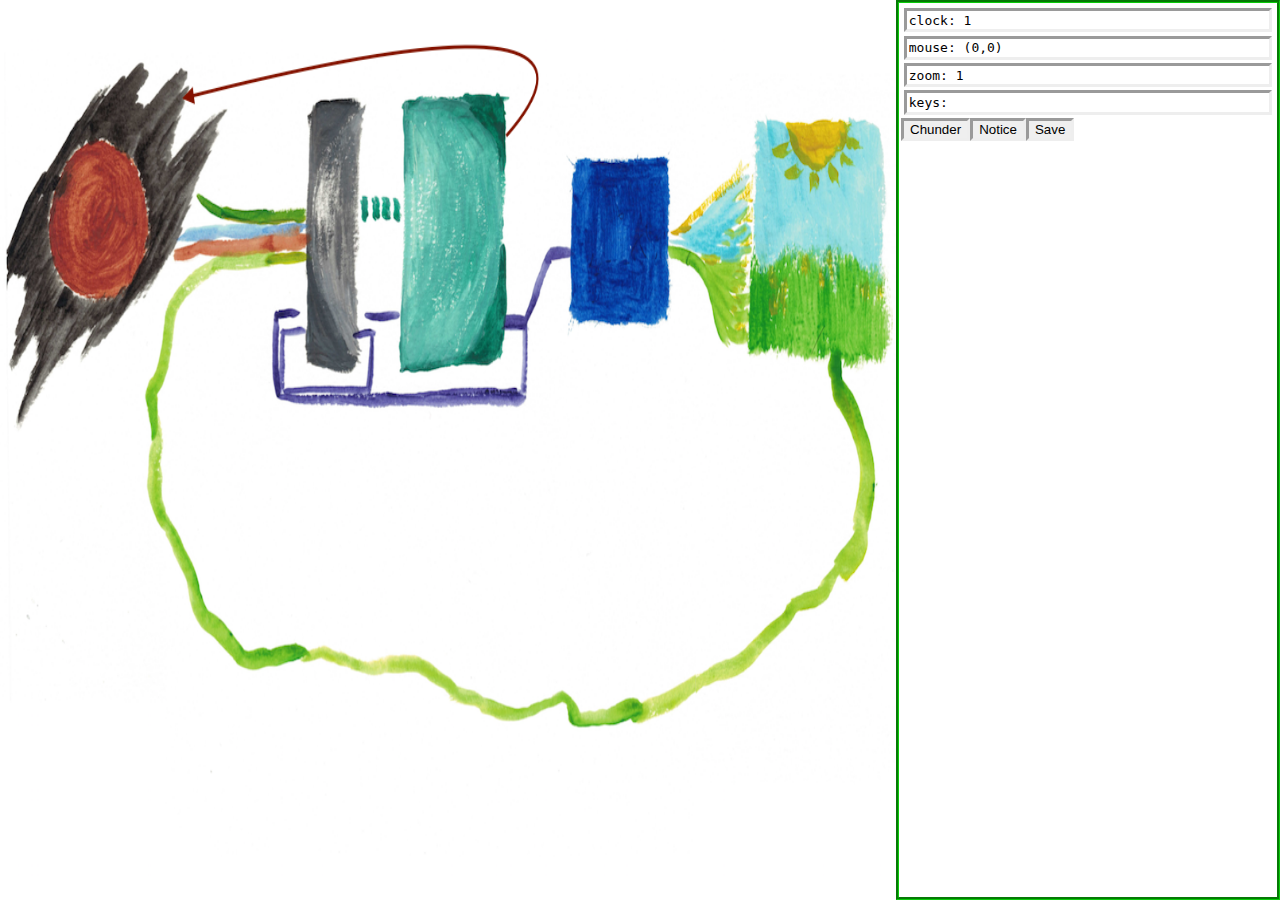
<file: index.html>
<head><title>Find around</title>
 <script src="elm.js"></script>
 <link type="text/css" href="styles.css" rel="stylesheet"/>
 <link type="text/css" href="otherStyles.css" rel="stylesheet"/>
</head>
<body>
	<script type="text/javascript">
      var elm = Elm.fullscreen(Elm.Main);
      
      elm.ports.out.subscribe(respondinate);

      function respondinate(listOfNews) {
          listOfNews.map( function( newsItem ) {
             if ('focus' in newsItem) {
               console.log("setting focus to " + newsItem.focus);
               focusWhenItGetsHere(newsItem.focus)
             } else {
               console.log(newsItem);
             }
            });
      };

      function focusWhenItGetsHere(elementId) {
      	setTimeout(function() {
          var element = document.getElementById(elementId);
          if (element != null && document.activeElement !== element) {
              element.focus()
		      }
	    	}, 50);
      }

	</script>
</body>
</file>
<file: styles.css>
aside {
    position: absolute;
    top: 0px;
    left: 70vw;
    background-color: rgb(255, 255, 255);
    margin: 0px;
    padding: 2px;
    height: 100vh;
    width: 30vw;
    border: 3px groove rgb(10, 205, 10);
    vertical-align: top;
    overflow: scroll;
    box-sizing: border-box;
}

canvas {
    position: absolute;
    top: 0px;
    left: 0px;
    width: 70vw;
    height: 100vh;
    background-image: url(images/elmscape.png);
    background-size: 100% 100%;
    transition: 1s ease-in-out;
}

main {
    position: absolute;
    top: 0px;
    left: 0px;
    width: 70vw;
    height: 100vh;
    overflow: hidden;
}

output {
    font-family: monospace;
    white-space: nowrap;
}

.NewsInjectorPane {
    position: absolute;
    top: 10vh;
    left: 10vw;
    width: 50vw;
    height: 80vh;
    transition: 0.5s ease-in-out;
    border: 4px groove;
    background-color: rgb(200, 200, 200);
    padding: 10px;
}

textarea {
    width: 100%;
    height: 90%;
}

.Angry {
    color: rgb(355, 0, 0);
}

.WhereAmI {
    padding: 0.1em;
    border: 3px inset;
    margin: 0.2em;
    min-width: 10vw;
}

.Notice {
    background-color: rgb(65, 200, 169);
}

.Save {
    background-color: rgb(253, 145, 152);
    font-weight: bold;
}

.CurrentlyVisible {
    border: 3px inset;
}

.CurrentlyInvisible {
    border: 3px outset;
}
</file>
<file: otherStyles.css>
aside ul {
  margin: 0;
  padding: 0;
}

aside li {
  margin: 0 10px;
  margin-right: 10px;
  padding: 0;
  list-style-type: none;
}

aside li:first-of-type {
  margin: 10px 10px;
  padding: 0;
}

input {
  border: 0;
  margin-top: -1em;
  margin-left: -1vw;
  background-color: rgba(255,255,255,0.8);
  box-shadow: 0 0 5px white;
  min-width: 8vw;
  width: 10vw;
}

input, label {
  font-family: sans-serif;
  font-size: 1em;
  line-height: 1.5em;
  transition: 1s ease-in-out;
}

input:focus {
  outline: none;
}

label {
  background-color: rgba(255,255,255,0.5);
  box-shadow: 0 0 5px white;
}
</file>
